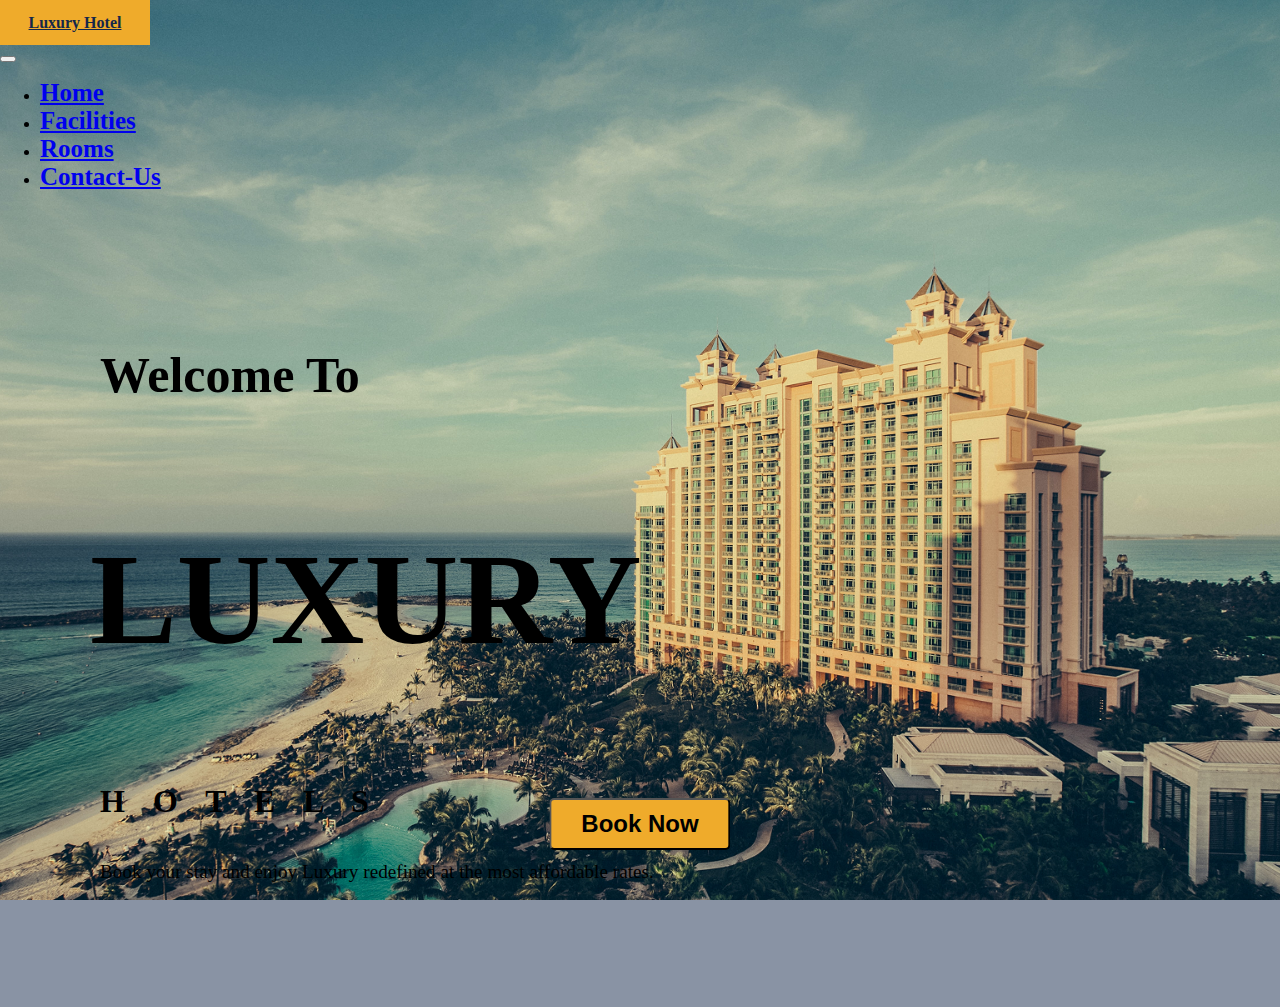
<file: index.html>
<!DOCTYPE html>
<html lang="en">
  <head>
    <meta charset="UTF-8" />
    <meta name="viewport" content="width=device-width, initial-scale=1.0" />
    <title>Hotel</title>
    <link
      href="https://cdn.jsdelivr.net/npm/bootstrap@5.3.8/dist/css/bootstrap.min.css"
      rel="stylesheet"
      integrity="sha384-sRIl4kxILFvY47J16cr9ZwB07vP4J8+LH7qKQnuqkuIAvNWLzeN8tE5YBujZqJLB"
      crossorigin="anonymous"
    />
    <link rel="stylesheet" href="style.css" />
  </head>
  <body>
    <header>
      <nav
        class="navbar navbar-expand-lg bg-body-tertiary"
        style="background-color: transparent !important"
      >
        <div class="container-fluid">
          <div class="logo">
            <a
              class="navbar-brand"
              href="#"
              style="color: #14274a; font-weight: bolder"
              >Luxury Hotel</a
            >
          </div>
          <button
            class="navbar-toggler"
            type="button"
            data-bs-toggle="collapse"
            data-bs-target="#navbarText"
            aria-controls="navbarText"
            aria-expanded="false"
            aria-label="Toggle navigation"
          >
            <span class="navbar-toggler-icon"></span>
          </button>
          <div class="collapse navbar-collapse justify-content-center" id="navbarText">
                <ul class="navbar-nav mb-2 mb-lg-0">
                    <li class="nav-item">
                    <a class="nav-link active text-white" aria-current="page" href="#">Home</a>
                    </li>
                    <li class="nav-item">
                    <a class="nav-link text-white" href="facilities.html">Facilities</a>
                    </li>
                    <li class="nav-item">
                    <a class="nav-link text-white" href="room.html">Rooms</a>
                    </li>
                    <li class="nav-item">
                    <a class="nav-link text-white" href="contact.html">Contact-Us</a>
                    </li>
                </ul>
            </div>
      </nav>
    </header>
    <div class="welcome text-white">
        <h1 class="welcome-text">Welcome To</h1>
        <h1 class="luxury">LUXURY</h1>
        <h1 class="hotel">H O T E L S</h1>
        <p class="book">Book your stay and enjoy Luxury redefined at the most affordable rates.</p>
        <button type="button" class="booking btn text-white" onclick="window.location.href='room.html'"style="background-color: #efab2b;">Book Now</button>
    </div>
    <script
      src="https://cdn.jsdelivr.net/npm/bootstrap@5.3.8/dist/js/bootstrap.bundle.min.js"
      integrity="sha384-FKyoEForCGlyvwx9Hj09JcYn3nv7wiPVlz7YYwJrWVcXK/BmnVDxM+D2scQbITxI"
      crossorigin="anonymous"
    ></script>
  </body>
</html>
</file>
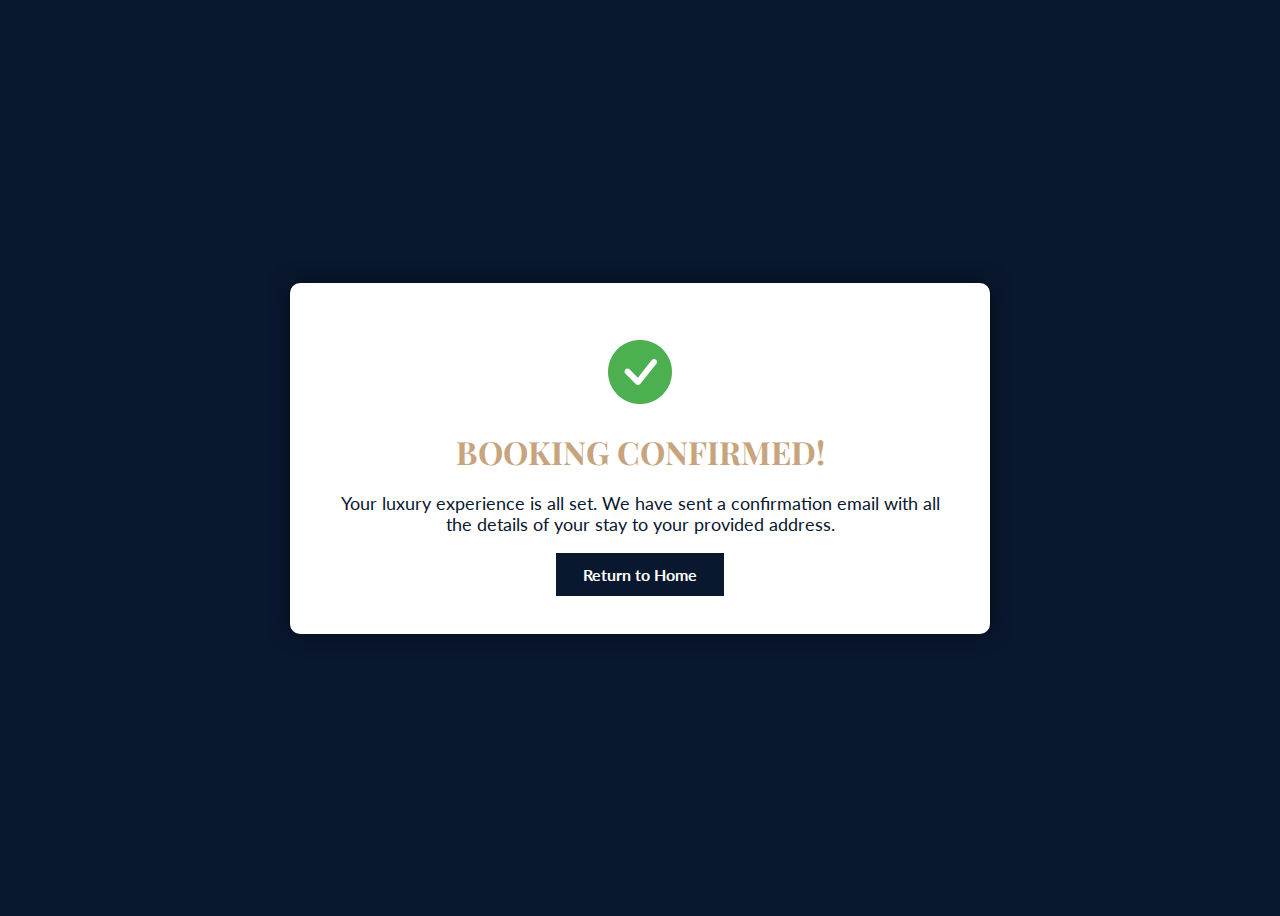
<file: booked.html>
<!DOCTYPE html>
<html lang="en">
<head>
    <meta charset="UTF-8">
    <meta name="viewport" content="width=device-width, initial-scale=1.0">
    <title>Booking Confirmed - LUXURY</title>

    <link href="https://cdn.jsdelivr.net/npm/bootstrap@5.3.2/dist/css/bootstrap.min.css" rel="stylesheet" integrity="sha384-T3c6CoIi6uLrA9TneNEoa7RxnatzjcDSCmG1MXxSR1GAsXEV/Dwwykc2MPK8M2HN" crossorigin="anonymous">

    <link rel="stylesheet" href="https://cdn.jsdelivr.net/npm/bootstrap-icons@1.11.1/font/bootstrap-icons.css">

    <link rel="preconnect" href="https://fonts.googleapis.com">
    <link rel="preconnect" href="https://fonts.gstatic.com" crossorigin>
    <link href="https://fonts.googleapis.com/css2?family=Lato:wght@400;700&family=Playfair+Display:wght@700&display=swap" rel="stylesheet">

    <style>
        :root {
            --luxury-dark-blue: #09172f; 
            --luxury-gold: #c7a47e;
        }

        body {
            font-family: 'Lato', sans-serif;
            background-color: var(--luxury-dark-blue); 
            color: #fff;
            min-height: 100vh;
            display: flex;
            align-items: center;
            justify-content: center;
            text-align: center;
        }

        .confirmation-box {
            background-color: #fff;
            color: var(--luxury-dark-blue);
            padding: 50px;
            border-radius: 10px;
            box-shadow: 0 0 20px rgba(0, 0, 0, 0.5);
            max-width: 600px;
            margin: 20px;
        }

        .confirmation-box h1 {
            font-family: 'Playfair Display', serif;
            color: var(--luxury-gold);
            font-weight: 700;
            margin-top: 20px;
            margin-bottom: 20px;
        }

        .confirmation-box p {
            font-size: 1.1rem;
            margin-bottom: 30px;
        }

        .icon-large {
            font-size: 4rem;
            color: #4CAF50; /* Green checkmark */
        }
        
        .btn-home {
            background-color: var(--luxury-dark-blue);
            color: #fff;
            border: 2px solid var(--luxury-dark-blue);
            padding: 10px 25px;
            font-weight: 700;
            text-decoration: none;
            transition: all 0.3s ease;
        }

        .btn-home:hover {
            background-color: #fff;
            color: var(--luxury-dark-blue);
        }
    </style>
</head>
<body>

    <div class="confirmation-box">
        <i class="bi bi-check-circle-fill icon-large"></i>
        <h1>BOOKING CONFIRMED!</h1>
        <p>Your luxury experience is all set. We have sent a confirmation email with all the details of your stay to your provided address.</p>
        <a href="index.html" class="btn btn-home">Return to Home</a>
    </div>

    <script src="https://cdn.jsdelivr.net/npm/bootstrap@5.3.2/dist/js/bootstrap.bundle.min.js" integrity="sha384-C6RzsynM9kWDrMNeT87bh95OGNyZPhcTNXj1NW7RuBCsyN/o0jlpcV8Qyq46cDfL" crossorigin="anonymous"></script>
</body>
</html>
</file>
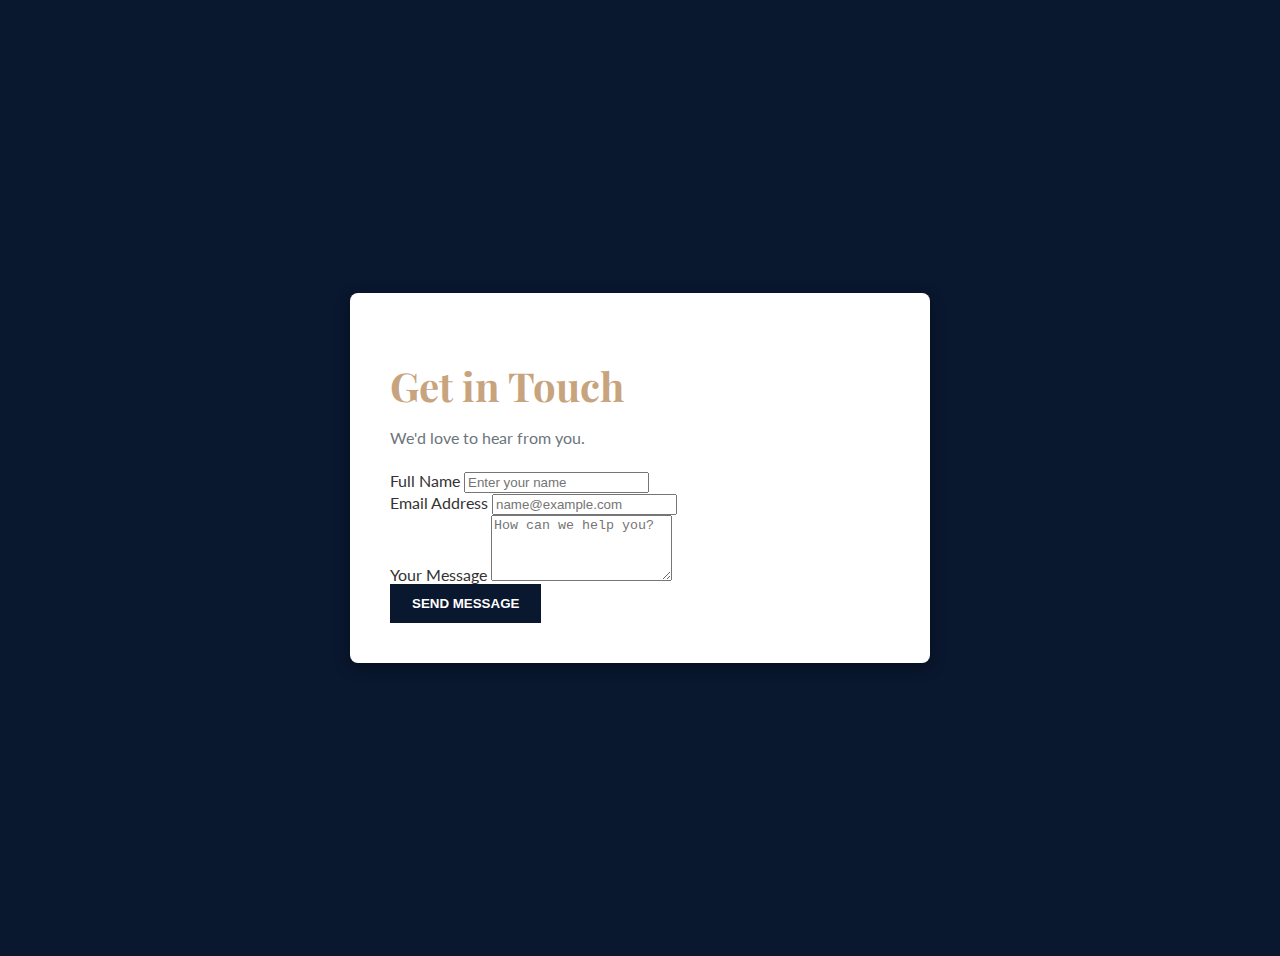
<file: contact.html>
<!DOCTYPE html>
<html lang="en">
  <head>
    <meta charset="UTF-8" />
    <meta name="viewport" content="width=device-width, initial-scale=1.0" />
    <title>Contact Us - LUXURY</title>

    <link
      href="https://cdn.jsdelivr.net/npm/bootstrap@5.3.2/dist/css/bootstrap.min.css"
      rel="stylesheet"
      integrity="sha384-T3c6CoIi6uLrA9TneNEoa7RxnatzjcDSCmG1MXxSR1GAsXEV/Dwwykc2MPK8M2HN"
      crossorigin="anonymous"
    />

    <link rel="preconnect" href="https://fonts.googleapis.com" />
    <link rel="preconnect" href="https://fonts.gstatic.com" crossorigin />
    <link
      href="https://fonts.googleapis.com/css2?family=Lato:wght@400;700&family=Playfair+Display:wght@700&display=swap"
      rel="stylesheet"
    />

    <style>
      :root {
        --luxury-dark-blue: #09172f;
        --luxury-gold: #c7a47e;
      }

      body {
        font-family: "Lato", sans-serif;
        background-color: var(--luxury-dark-blue);
        color: #fff;
        min-height: 100vh;
        display: flex;
        align-items: center;
        justify-content: center;
        padding: 20px;
      }

      .contact-container {
        background-color: #fff;
        color: #333;
        padding: 40px;
        border-radius: 8px;
        box-shadow: 0 4px 15px rgba(0, 0, 0, 0.4);
        max-width: 500px;
        width: 100%;
      }

      .contact-header {
        font-family: "Playfair Display", serif;
        font-weight: 700;
        color: var(--luxury-gold);
        margin-bottom: 0.5rem;
        font-size: 2.5rem;
      }

      .contact-subheader {
        color: #6c757d;
        margin-bottom: 1.5rem;
      }

      .btn-send {
        background-color: var(--luxury-dark-blue);
        color: #fff;
        border: 2px solid var(--luxury-dark-blue);
        padding: 10px 20px;
        font-weight: 700;
        transition: all 0.3s ease;
      }

      .btn-send:hover {
        background-color: #fff;
        color: var(--luxury-dark-blue);
        border-color: var(--luxury-dark-blue);
      }
    </style>
  </head>
  <body>
    <div class="contact-container">
      <h1 class="contact-header text-center">Get in Touch</h1>
      <p class="contact-subheader text-center">We'd love to hear from you.</p>

      <form>
        <div class="mb-3">
          <label for="inputName" class="form-label">Full Name</label>
          <input
            type="text"
            class="form-control"
            id="inputName"
            placeholder="Enter your name"
            required
          />
        </div>

        <div class="mb-3">
          <label for="inputEmail" class="form-label">Email Address</label>
          <input
            type="email"
            class="form-control"
            id="inputEmail"
            placeholder="name@example.com"
            required
          />
        </div>

        <div class="mb-4">
          <label for="inputMessage" class="form-label">Your Message</label>
          <textarea
            class="form-control"
            id="inputMessage"
            rows="4"
            placeholder="How can we help you?"
            required
          ></textarea>
        </div>

        <div class="d-grid">
          <button type="button" class="btn btn-send" onclick="window.location.href='index.html'">
            SEND MESSAGE
          </button>
        </div>
      </form>
    </div>

    <script
      src="https://cdn.jsdelivr.net/npm/bootstrap@5.3.2/dist/js/bootstrap.bundle.min.js"
      integrity="sha384-C6RzsynM9kWDrMNeT87bh95OGNyZPhcTNXj1NW7RuBCsyN/o0jlpcV8Qyq46cDfL"
      crossorigin="anonymous"
    ></script>
  </body>
</html>
</file>
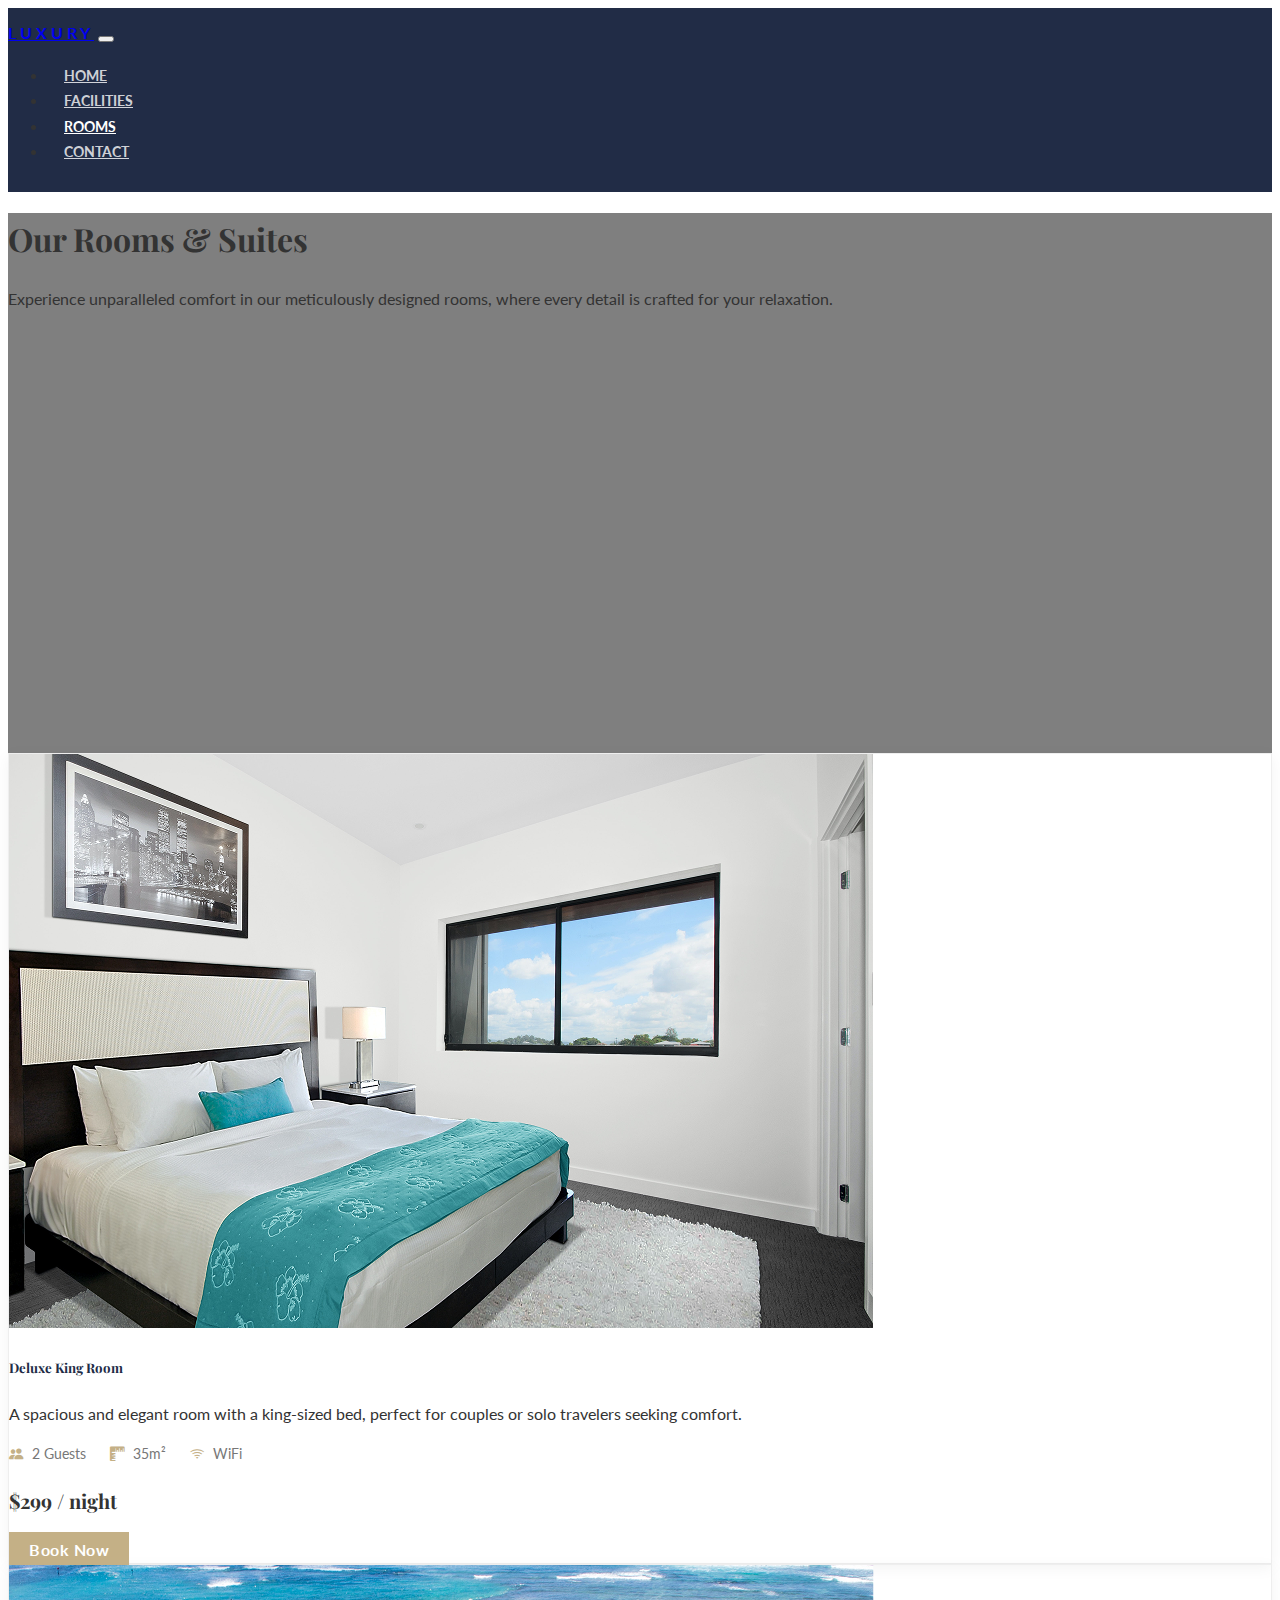
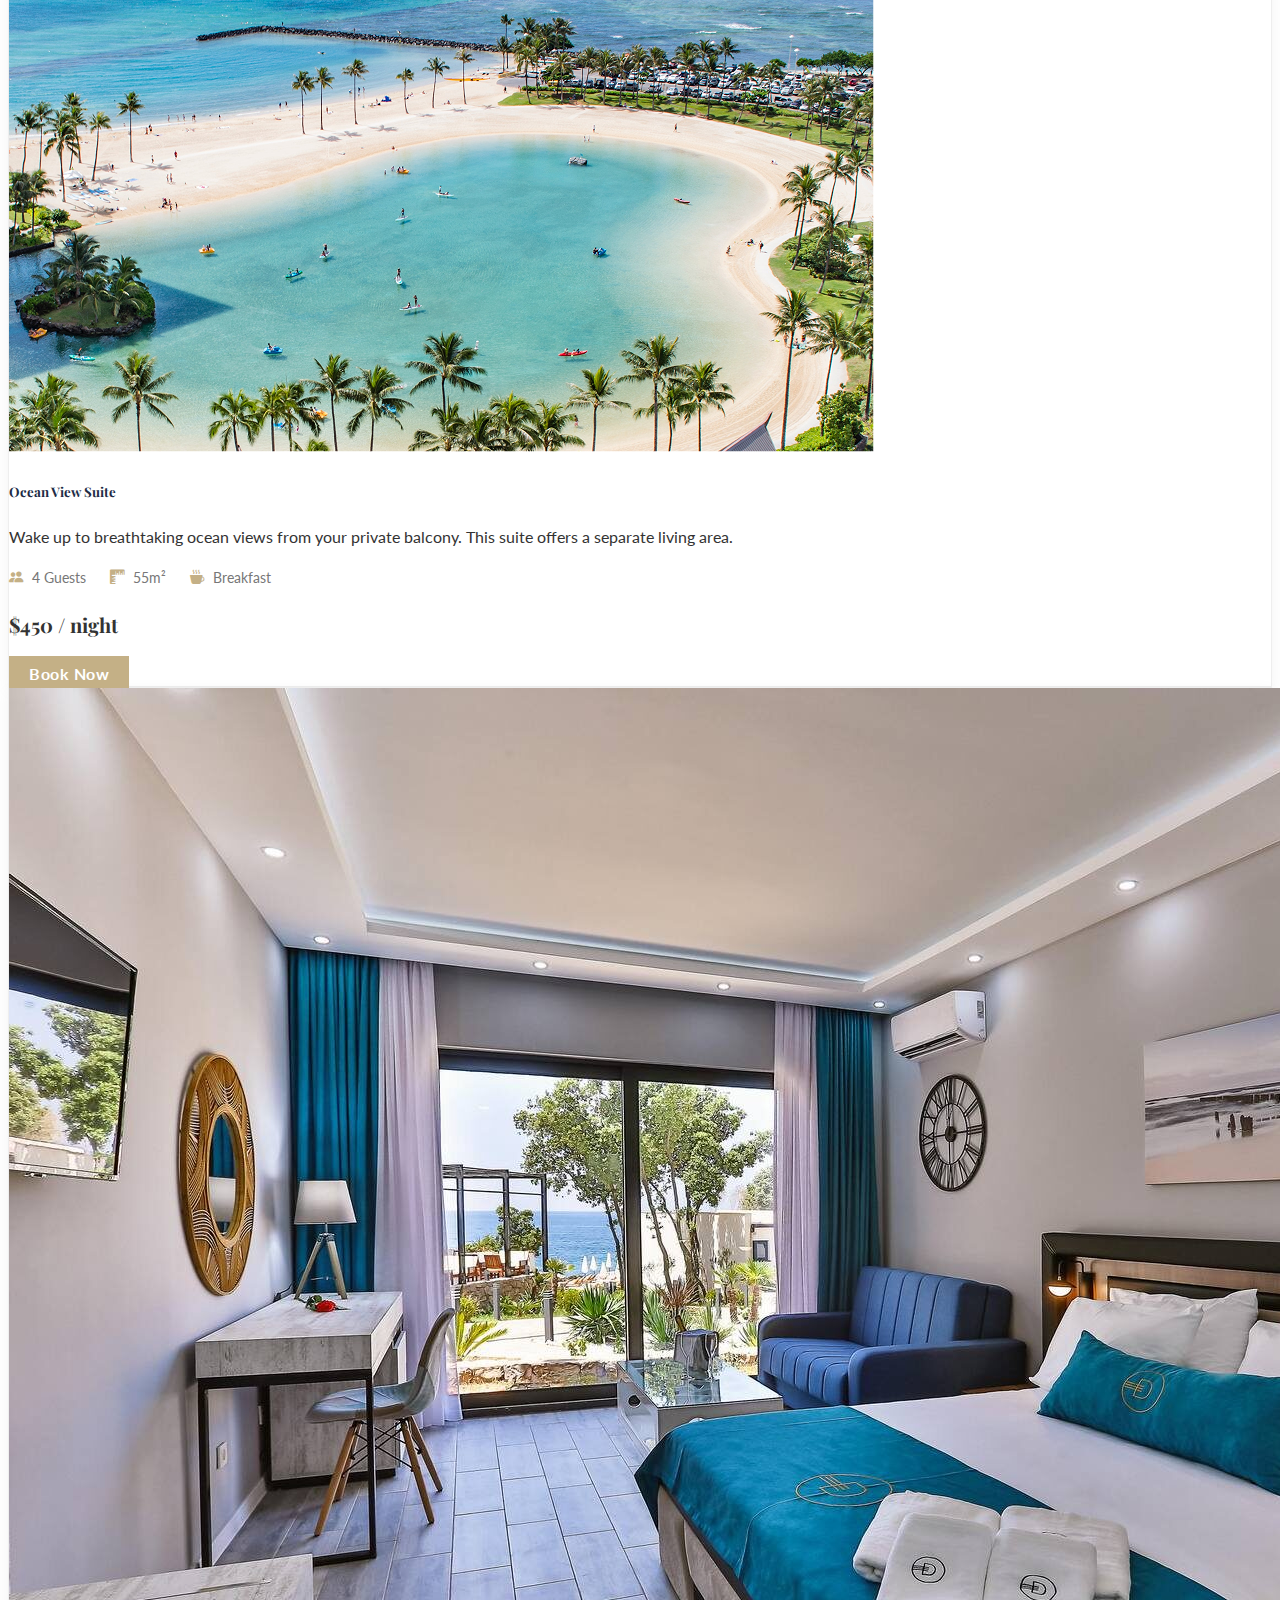
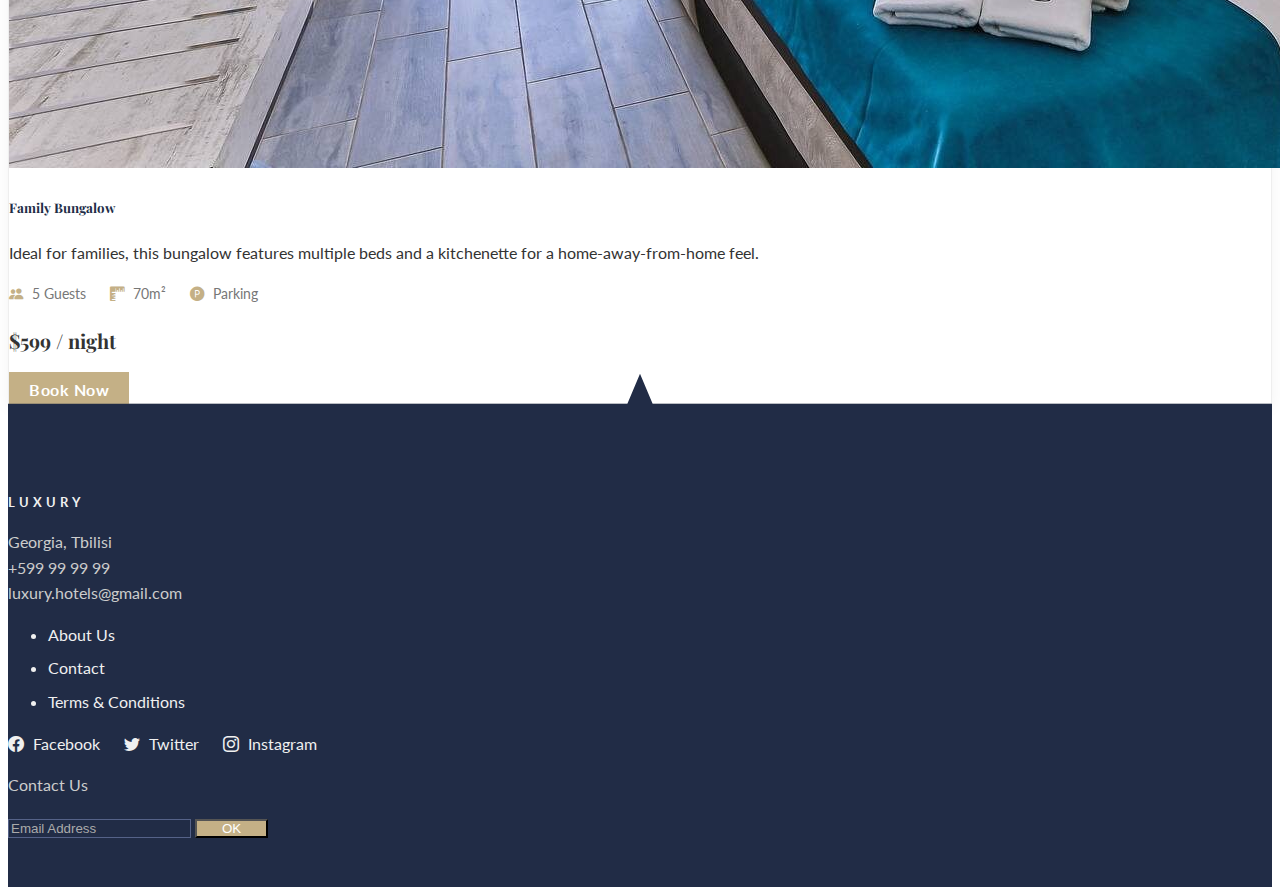
<file: room.html>
<!DOCTYPE html>
<html lang="en">
<head>
    <meta charset="UTF-8">
    <meta name="viewport" content="width=device-width, initial-scale=1.0">
    <title>Our Rooms - Luxury Hotels</title>

    <link href="https://cdn.jsdelivr.net/npm/bootstrap@5.3.2/dist/css/bootstrap.min.css" rel="stylesheet" integrity="sha384-T3c6CoIi6uLrA9TneNEoa7RxnatzjcDSCmG1MXxSR1GAsXEV/Dwwykc2MPK8M2HN" crossorigin="anonymous">

    <link rel="stylesheet" href="https://cdn.jsdelivr.net/npm/bootstrap-icons@1.11.1/font/bootstrap-icons.css">
    <link rel="preconnect" href="https://fonts.googleapis.com">
    <link rel="preconnect" href="https://fonts.gstatic.com" crossorigin>
    <link href="https://fonts.googleapis.com/css2?family=Lato:wght@400;700&family=Playfair+Display:wght@700&display=swap" rel="stylesheet">
    <link
      href="https://cdn.jsdelivr.net/npm/bootstrap@5.3.8/dist/css/bootstrap.min.css"
      rel="stylesheet"
      integrity="sha384-sRIl4kxILFvY47J16cr9ZwB07vP4J8+LH7qKQnuqkuIAvNWLzeN8tE5YBujZqJLB"
      crossorigin="anonymous"
    />
    <link rel="stylesheet" href="style_room.css" />

</head>
<body>

    <nav class="navbar navbar-expand-lg navbar-dark site-navbar">
        <div class="container">
            <a class="navbar-brand" href="index.html">LUXURY</a>
            <button class="navbar-toggler" type="button" data-bs-toggle="collapse" data-bs-target="#navbarNav" aria-controls="navbarNav" aria-expanded="false" aria-label="Toggle navigation">
                <span class="navbar-toggler-icon"></span>
            </button>
            <div class="collapse navbar-collapse" id="navbarNav">
                <ul class="navbar-nav ms-auto">
                    <li class="nav-item">
                        <a class="nav-link" href="index.html">Home</a>
                    </li>
                    <li class="nav-item">
                        <a class="nav-link" href="facilities.html">Facilities</a>
                    </li>
                    <li class="nav-item">
                        <a class="nav-link active" aria-current="page" href="room.html">Rooms</a>
                    </li>
                    <li class="nav-item">
                        <a class="nav-link" href="contact.html">Contact</a>
                    </li>
                </ul>
            </div>
        </div>
    </nav>

    <header class="hero-section text-white text-center d-flex align-items-center">
        <div class="container">
            <h1 class="display-3 fw-bold">Our Rooms & Suites</h1>
            <p class="lead col-lg-8 mx-auto">Experience unparalleled comfort in our meticulously designed rooms, where every detail is crafted for your relaxation.</p>
        </div>
    </header>

    <main class="py-5">
        <div class="container">
            <div class="row g-4">

                <div class="col-lg-4 col-md-6">
                    <div class="card room-card h-100">
                        
                        <img src="Pictures/2.png" class="card-img-top" alt="Deluxe King Room">
                        <div class="card-body d-flex flex-column">
                            <h5 class="card-title">Deluxe King Room</h5>
                            <p class="card-text text-secondary">A spacious and elegant room with a king-sized bed, perfect for couples or solo travelers seeking comfort.</p>
                            <div class="room-amenities my-3">
                                <span><i class="bi bi-people-fill"></i> 2 Guests</span>
                                <span><i class="bi bi-rulers"></i> 35m²</span>
                                <span><i class="bi bi-wifi"></i> WiFi</span>
                            </div>
                            <div class="mt-auto d-flex justify-content-between align-items-center">
                                <p class="price mb-0">$299 / night</p>
                                <a href="booked.html" class="btn btn-custom-sm">Book Now</a>
                            </div>
                        </div>
                    </div>
                </div>

                <div class="col-lg-4 col-md-6">
                    <div class="card room-card h-100">
                        
                        <img src="Pictures/3.png" class="card-img-top" alt="Ocean View Suite">
                        <div class="card-body d-flex flex-column">
                            <h5 class="card-title">Ocean View Suite</h5>
                            <p class="card-text text-secondary">Wake up to breathtaking ocean views from your private balcony. This suite offers a separate living area.</p>
                             <div class="room-amenities my-3">
                                <span><i class="bi bi-people-fill"></i> 4 Guests</span>
                                <span><i class="bi bi-rulers"></i> 55m²</span>
                                <span><i class="bi bi-cup-hot-fill"></i> Breakfast</span>
                            </div>
                            <div class="mt-auto d-flex justify-content-between align-items-center">
                                <p class="price mb-0">$450 / night</p>
                                <a href="booked.html" class="btn btn-custom-sm">Book Now</a>
                            </div>
                        </div>
                    </div>
                </div>

                <div class="col-lg-4 col-md-6">
                    <div class="card room-card h-100">
                        
                        <img src="Pictures/4.jpg" class="card-img-top" alt="Family Bungalow">
                        <div class="card-body d-flex flex-column">
                            <h5 class="card-title">Family Bungalow</h5>
                            <p class="card-text text-secondary">Ideal for families, this bungalow features multiple beds and a kitchenette for a home-away-from-home feel.</p>
                             <div class="room-amenities my-3">
                                <span><i class="bi bi-people-fill"></i> 5 Guests</span>
                                <span><i class="bi bi-rulers"></i> 70m²</span>
                                <span><i class="bi bi-p-circle-fill"></i> Parking</span>
                            </div>
                            <div class="mt-auto d-flex justify-content-between align-items-center">
                                <p class="price mb-0">$599 / night</p>
                                <a href="booked.html" class="btn btn-custom-sm">Book Now</a>
                            </div>
                        </div>
                    </div>
                </div>
            </div>
        </div>
    </main>
    
    <footer class="site-footer">
        <div class="container">
            <div class="row gy-4">
                <div class="col-lg-4 col-md-6">
                    <h5 class="footer-logo">LUXURY</h5>
                    <p class="small">Georgia, Tbilisi<br>+599 99 99 99<br>luxury.hotels@gmail.com</p>
                </div>

                <div class="col-lg-2 col-md-6">
                    <ul class="list-unstyled footer-links">
                        <li><a href="#">About Us</a></li>
                        <li><a href="#">Contact</a></li>
                        <li><a href="#">Terms & Conditions</a></li>
                    </ul>
                </div>

                <div class="col-lg-6 col-md-12">
                     <div class="social-links mb-3">
                        <a href="#"><i class="bi bi-facebook"></i> Facebook</a>
                        <a href="#"><i class="bi bi-twitter"></i> Twitter</a>
                        <a href="#"><i class="bi bi-instagram"></i> Instagram</a>
                    </div>
                    <p class="mb-2">Contact Us</p>
                    <form>
                        <div class="input-group">
                            <input type="email" class="form-control" placeholder="Email Address" aria-label="Email Address">
                            <button class="btn btn-subscribe" type="button">OK</button>
                        </div>
                    </form>
                </div>
            </div>
        </div>
    </footer>


    <script src="https://cdn.jsdelivr.net/npm/bootstrap@5.3.2/dist/js/bootstrap.bundle.min.js" integrity="sha384-C6RzsynM9kWDrMNeT87bh95OGNyZPhcTNXj1NW7RuBCsyN/o0jlpcV8Qyq46cDfL" crossorigin="anonymous"></script>
</body>
</html>
</file>
<file: style.css>
/* index.html */
body{
    background-image: url("Pictures/1.png");
    background-size: cover;        
    background-repeat: no-repeat;  
    background-position: center;   
    background-attachment: fixed;  
    height: 100vh;                 
    margin: 0; 
    background-color: #14274A80;
}

.logo{
    height: 45px;
    width: 150px;
    background-color: #efab2b;
    display: flex;                  /* make it a flex container */
    align-items: center;            /* vertical center */
    justify-content: center;  
}
.navbar-brand{
    margin: 0;
}

.nav-link{
    font-size: 25px;
    font-weight: bolder;
    margin-right: 50px;
    position: relative;
}

.nav-link::after {
    content: '';
    position: absolute;
    left: 0;
    bottom: -2px;
    height: 2px;             
    width: 0;                
    background-color: white;
    transition: width 0.3s ease; 
}

.nav-link:hover::after {
    width: 100%;
}
.welcome{
    display: flex;
    flex-direction: column;
    justify-content: center;   
    align-items: flex-start;   
    min-height: 80vh;        
    padding-left: 20px;       
    padding-top: 40px;        
    padding-bottom: 40px;              
    padding-left: 100px;
}
@media (max-width: 1070px) {
    .welcome {
        padding-left: 80px;
        padding-top: 20px;
        padding-bottom: 20px;
    }

    
}
@media (max-width: 768px) {
    .welcome {
        padding-left: 50px;
        padding-top: 20px;
        padding-bottom: 10px;
    }
    .welcome h1 {
        font-size: 1.5rem; 
    }
    .welcome p {
        font-size: 1rem; 
    }
    
}
.welcome-text{
    font-size: 50px;
}

.luxury{
    font-size: 130px;
    margin-left: -10px;
}
.hotel{
    letter-spacing: 10px;
}

.book{
    font-size: larger;
}

.booking{
    font-size:x-large;
    background-color: #efab2b;
    padding: 10px 30px;
    font-weight: bold;
    border-radius: 5px;
    position: absolute;       
    bottom: 50px;             
    left: 50%;                
    transform: translateX(-50%);
}
</file>
<file: style_room.css>
/* Google Font Imports */
@import url('https://fonts.googleapis.com/css2?family=Lato:wght@400;700&family=Playfair+Display:wght@700&display=swap');

:root {
    --brand-tan: #C4B086;
    --brand-dark-blue: #212C46;
    --text-color-primary: #333;
    --text-color-secondary: #777;
    --background-light: #F8F9FA;
}

body {
    font-family: 'Lato', sans-serif;
    color: var(--text-color-primary);
    line-height: 1.6;
}

h1, h2, h3, h4, h5, h6 {
    font-family: 'Playfair Display', serif;
}


.site-navbar {
    background-color: var(--brand-dark-blue);
    padding: 0.75rem 0;
}
.navbar-brand {
    font-family: 'Lato', sans-serif;
    font-weight: bold;
    letter-spacing: 4px;
}
.nav-link {
    color: rgba(255, 255, 255, 0.8);
    font-weight: bold;
    text-transform: uppercase;
    font-size: 0.9rem;
    padding: 0.5rem 1rem !important;
}
.nav-link:hover, .nav-link.active {
    color: white;
}

.hero-section {
    background: linear-gradient(rgba(0, 0, 0, 0.5), rgba(0, 0, 0, 0.5)), url('https://images.unsplash.com/photo-1566073771259-6a8506099945?q=80&w=2070') no-repeat center center;
    background-size: cover;
    height: 60vh;
    min-height: 400px;
}

.btn-custom {
    background-color: var(--brand-tan);
    color: white;
    padding: 12px 30px;
    border-radius: 0;
    text-transform: uppercase;
    font-weight: bold;
    letter-spacing: 1px;
    transition: background-color 0.3s ease;
}
.btn-custom:hover {
    background-color: #b39e71;
    color: white;
}

.room-card {
    border: 1px solid #eee;
    box-shadow: 0 4px 15px rgba(0,0,0,0.05);
    transition: transform 0.3s ease, box-shadow 0.3s ease;
}
.room-card:hover {
    transform: translateY(-5px);
    box-shadow: 0 8px 25px rgba(0,0,0,0.1);
}
.room-card .card-title {
    color: var(--brand-dark-blue);
}
.room-amenities {
    display: flex;
    gap: 1.5rem;
    font-size: 0.9rem;
    color: var(--text-color-secondary);
}
.room-amenities i {
    color: var(--brand-tan);
    margin-right: 5px;
}
.room-card .price {
    font-family: 'Playfair Display', serif;
    font-size: 1.25rem;
    font-weight: bold;
    color: var(--text-color-primary);
}
.btn-custom-sm {
    background-color: var(--brand-tan);
    color: white;
    padding: 8px 20px;
    border-radius: 0;
    font-weight: bold;
    letter-spacing: 0.5px;
    text-decoration: none;
    transition: background-color 0.3s ease;
}
.btn-custom-sm:hover {
    background-color: #b39e71;
    color: white;
}



.btn-nav {
    background-color: var(--brand-tan);
    color: white;
    border-radius: 50%;
    width: 40px;
    height: 40px;
    display: inline-flex;
    align-items: center;
    justify-content: center;
}
.btn-nav:hover {
    background-color: #b39e71;
    color: white;
}

/* FOOTER */
.site-footer {
    background-color: var(--brand-dark-blue);
    color: #f0f0f0;
    padding: 6rem 0 3rem 0; 
    margin-top: -30px; 
    /* ისარი */
    clip-path: polygon(0% 30px, 49% 30px, 50% 0, 51% 30px, 100% 30px, 100% 100%, 0% 100%);
}
.footer-logo {
    font-family: 'Lato', sans-serif;
    font-weight: bold;
    letter-spacing: 4px;
    margin-bottom: 1rem;
}
.site-footer p {
    color: #ccc;
}
.footer-links li {
    margin-bottom: 0.5rem;
}
.footer-links a {
    color: #f0f0f0;
    text-decoration: none;
    transition: color 0.3s ease;
}
.footer-links a:hover {
    color: var(--brand-tan);
}
.social-links a {
    color: #f0f0f0;
    text-decoration: none;
    margin-right: 20px;
}
.social-links a:hover {
    color: var(--brand-tan);
}
.social-links i {
    margin-right: 5px;
}
.site-footer .form-control {
    background-color: transparent;
    border: 1px solid #556288;
    color: white;
    border-radius: 0;
}
.site-footer .form-control::placeholder {
    color: #aaa;
}
.site-footer .form-control:focus {
    background-color: transparent;
    border-color: var(--brand-tan);
    box-shadow: none;
    color: white;
}
.btn-subscribe {
    background-color: var(--brand-tan);
    color: white;
    border-radius: 0;
    padding: 0 25px;
}
.btn-subscribe:hover {
    background-color: #b39e71;
}
</file>
